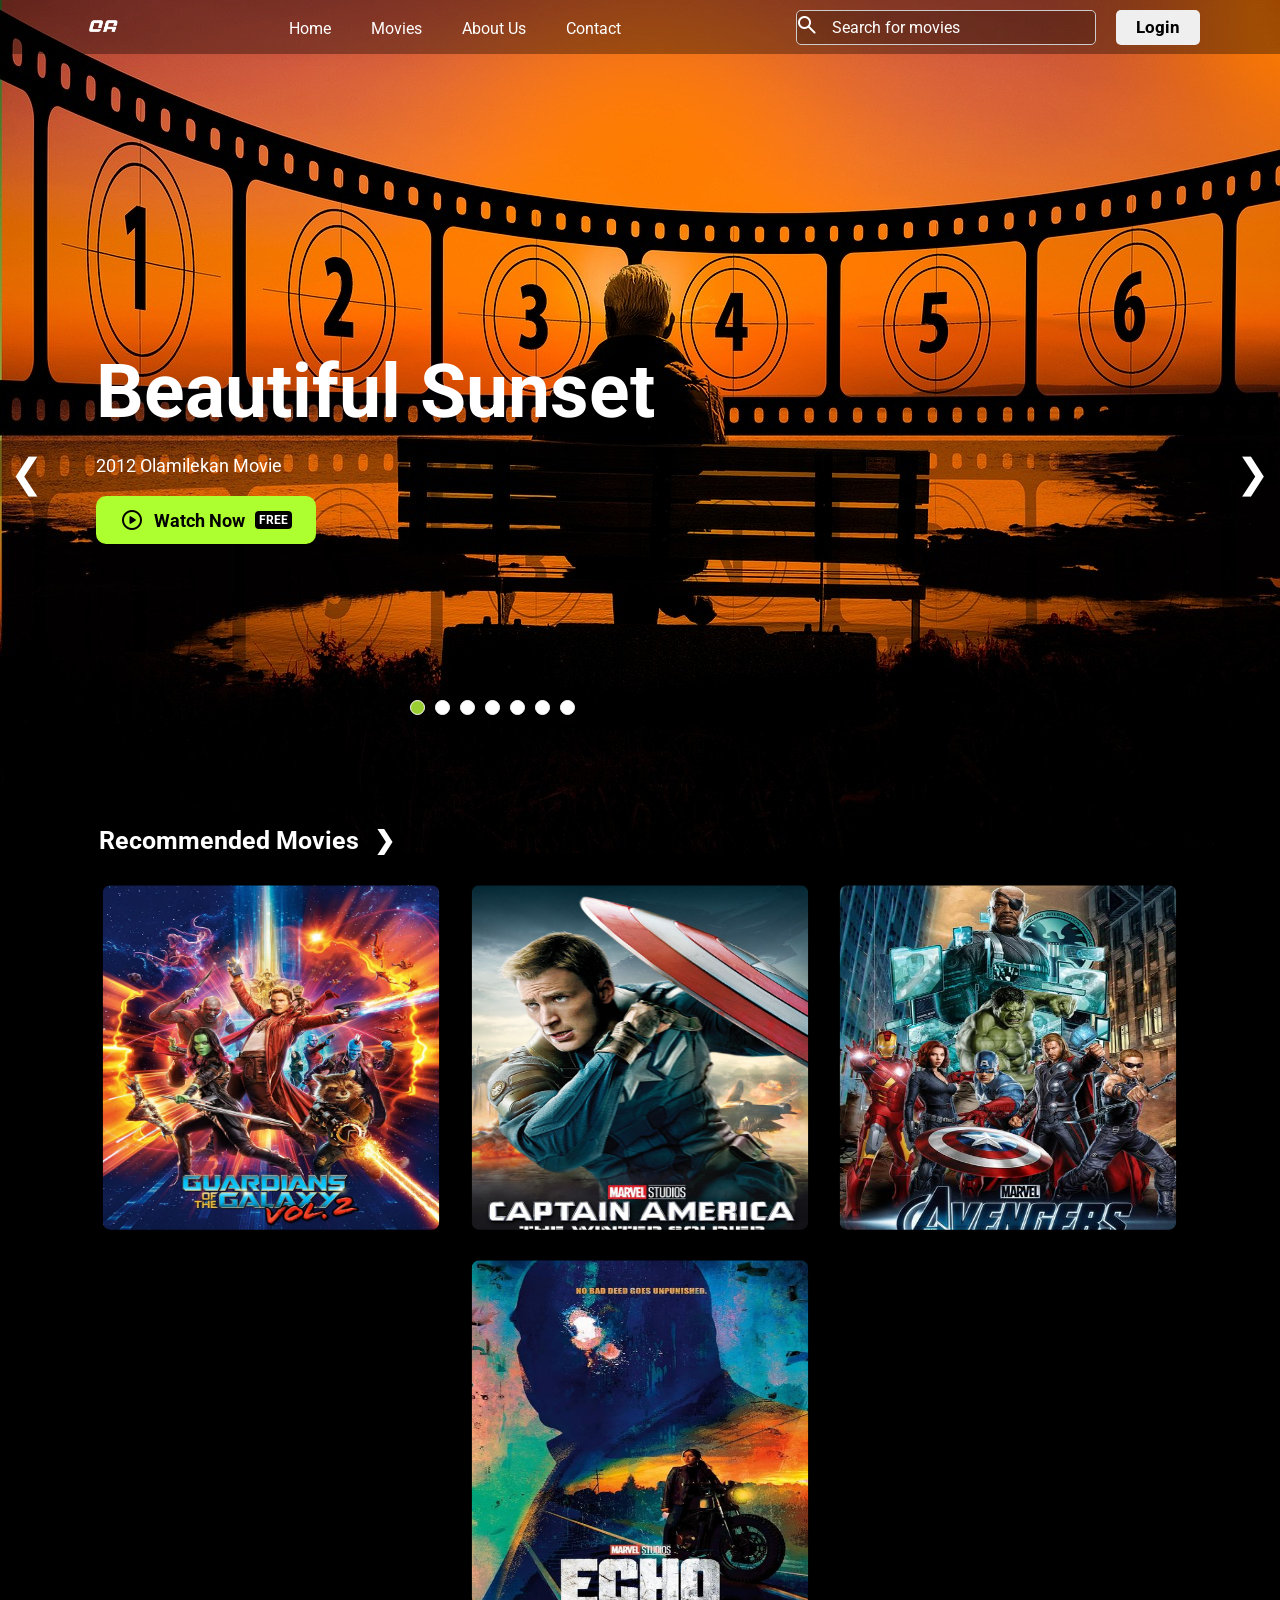
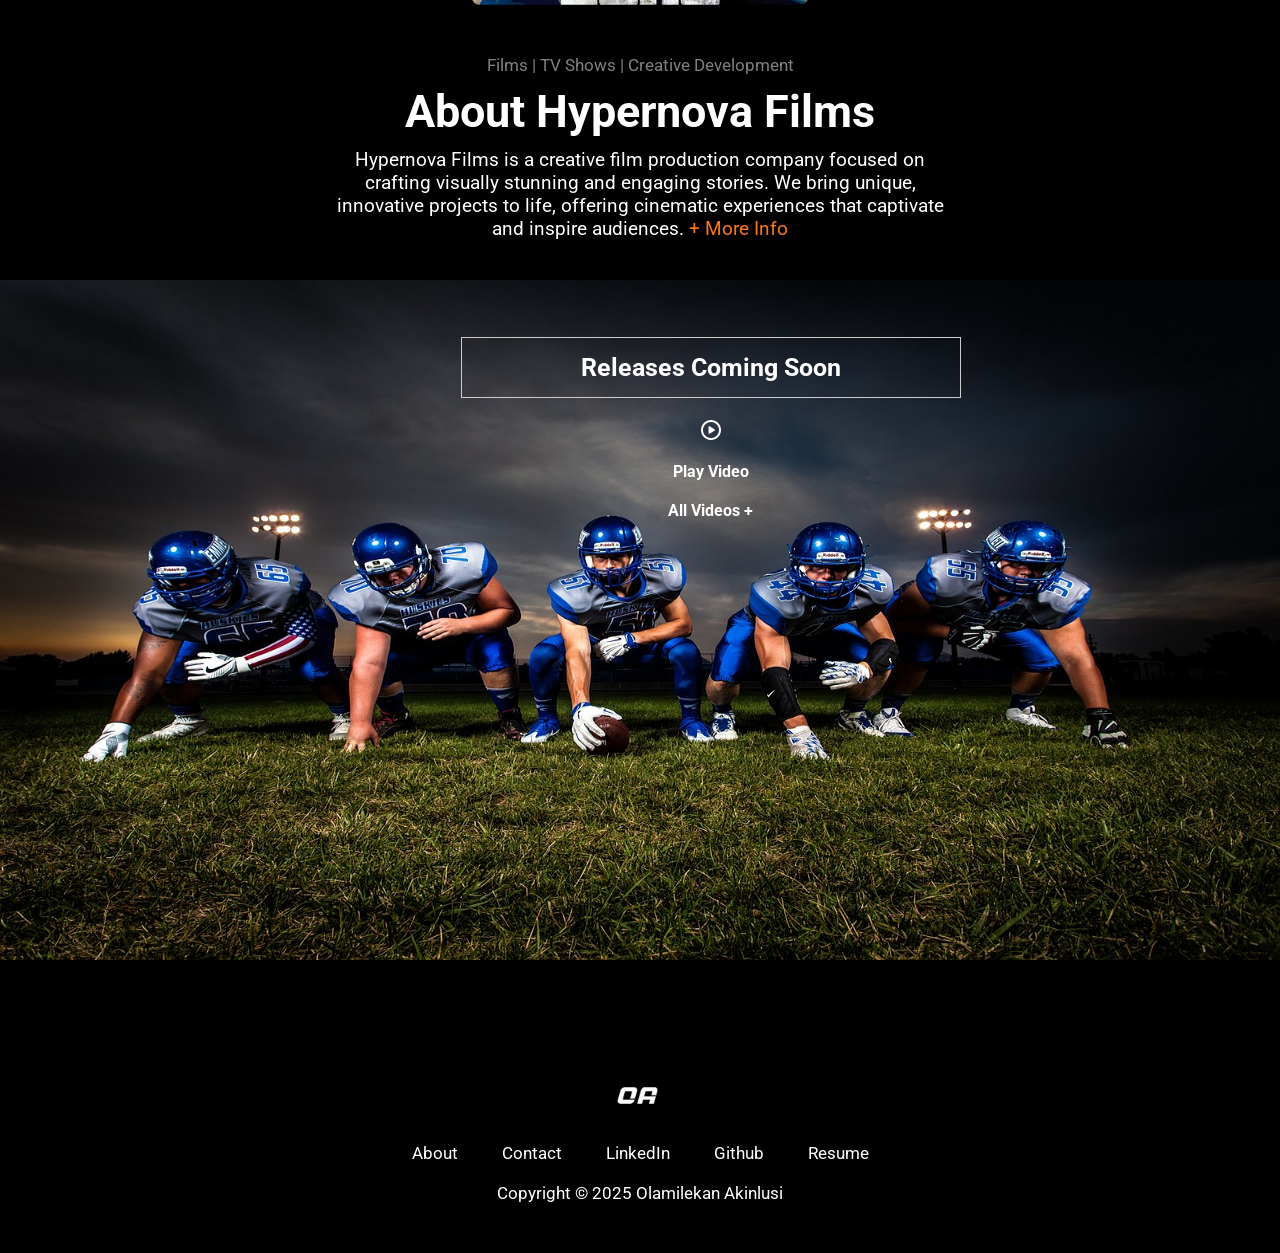
<file: index.html>
<!DOCTYPE html>
<html lang="en">
<head>
    <meta charset="UTF-8">
    <meta name="viewport" content="width=device-width, initial-scale=1.0">
    <link rel="stylesheet" href="./style.css">
    <script src="index.js" defer></script>
    <link
      rel="stylesheet"
      href="https://fonts.googleapis.com/css2?family=Material+Symbols+Rounded:opsz,wght,FILL,GRAD@24,400,0,0"
    />
    <title>Movies</title>
</head>
<body>
    <a href="./recommend.html"></a>
    <section id="landing-page">
        <div class="nav__row">
        <nav>
            <div class="nav__container">

                <div class="overlay__btn">
                    <span class="btn__menu material-symbols-rounded" onclick="openMenu()">menu</span>
                   
                    <div class="menu__backdrop" onclick="closeMenu()"> <span class="material-symbols-rounded menu__close click">close</span>
                        <div class="menu__search">
                            <a href="./recommend.html"><span class="material-symbols-rounded menu__search--btn">Search</span></a>
                    <input type="text" class="search__input" id="searchInput" placeholder="Search for movies">
                </div>
                        <ul class="menu__links">
                            <li class="menu__list"><a href="#" class="menu__link" onclick="closeMenu()">Home</a></li>
                            <li class="menu__list"><a href="#recommended" class="menu__link" onclick="closeMenu()">Movies</a></li>
                            <li class="menu__list"><a href="#about" class="menu__link no-cursor" onclick="closeMenu()">About Us</a></li>
                            <li class="menu__list"><a href="mailto:olamilekan.akinlusi@icloud.com" class="menu__link" onclick="closeMenu()">Contact</a></li>
                            <button class="login__menu--btn click" onclick="toggleContrast()">Login</button> 
                        </ul>
                </div>
                </div>
                
           <div class="logo">
                <img src="./my logo.png" id="personal-logo" alt="">
            </div>
    <div>
            <ul class="nav__link--list">
                <li class="nav__link">
                    <a href="#" class="
                    nav__link--anchor
                    link__hover-effect
                    link__hover-effect--black
                    ">Home</a>
                </li>
                <li class="nav__link" onclick="toggleModal()">
                    <a href="#recommended" class="
                    nav__link--anchor
                    link__hover-effect
                    link__hover-effect--black
                    ">Movies</a>
                </li>
                <li class="nav__link" onclick="toggleModal()">
                    <a href="#about" class="
                    nav__link--anchor
                    link__hover-effect
                    link__hover-effect--black
                    ">About Us</a>
                </li>
                <li class="nav__link" onclick="toggleModal()">
                    <a href="mailto:olamilekan.akinlusi@icloud.com" class="
                    nav__link--anchor
                    link__hover-effect
                    link__hover-effect--black
                    ">Contact</a>
                </li>
            </ul>
        </div>
                
        <div class="search__container">
                    <div class="search__bar">
                            <a href="./recommend.html"><span class="material-symbols-rounded btn__search">Search</span></a>
                    <input type="text" class="movie__bar" id="searchInput" placeholder="Search for movies">
                </div>
                    <button class="login__btn click" onclick="toggleContrast()">Login</button>         
            </div>
            </div>
        </div>
        </nav>

        <header class="header">

    <div class="carousel">
        <div class="carousel__img fade" id="carouselImages">
        <img src="./sunset-3189813_1280.jpg" class="slide active">
        <div class="texts">
            <div class="texts__title">
                <h1 class="texts__description">Beautiful Sunset</h1>
                <p class="texts__para">2012 Olamilekan Movie</p>
                <button class="watch"><span class="material-symbols-rounded font">play_circle</span> Watch Now <span class="free">FREE</span></button>
            </div>
        </div>
    </div>

    <div class="carousel__img fade">
           <img src="./videoframe_13177.png" class="slide">
           <div class="texts">
            <div class="texts__title">
                <h1 class="texts__description">Nice Frame</h1>
                <p class="texts__para">2012 Olamilekan Movie</p>
                <button class="watch"><span class="material-symbols-rounded font">play_circle</span> Watch Now <span class="free">FREE</span></button>
            </div>
        </div>
        </div>

           <div class="carousel__img fade">
         <img src="./ticket.jpg" class="slide">
         <div class="texts">
            <div class="texts__title">
                <h1 class="texts__description">Just a Ticket</h1>
                <p class="texts__para">2012 Olamilekan Movie</p>
                <button class="watch"><span class="material-symbols-rounded font">play_circle</span> Watch Now <span class="free">FREE</span></button>
            </div>
        </div>
        </div>

           <div class="carousel__img fade">
         <img src="./assets/boy.webp" class="slide">
         <div class="texts">
            <div class="texts__title">
                <h1 class="texts__description">Young Boy</h1>
                <p class="texts__para">2012 Olamilekan Movie</p>
                <button class="watch"><span class="material-symbols-rounded font">play_circle</span> Watch Now <span class="free">FREE</span></button>
            </div>
        </div>
        </div>

           <div class="carousel__img fade">
         <img src="./assets/city.jpeg" class="slide">
         <div class="texts">
            <div class="texts__title">
                <h1 class="texts__description">Such a Beautiful City</h1>
                <p class="texts__para">2012 Olamilekan Movie</p>
                <button class="watch"><span class="material-symbols-rounded font">play_circle</span> Watch Now <span class="free">FREE</span></button>
            </div>
        </div>
        </div>

           <div class="carousel__img fade">
         <img src="./assets/family.webp" class="slide">
         <div class="texts">
            <div class="texts__title">
                <h1 class="texts__description">Family</h1>
                <p class="texts__para">2012 Olamilekan Movie</p>
                <button class="watch"><span class="material-symbols-rounded font">play_circle</span> Watch Now <span class="free">FREE</span></button>
            </div>
        </div>
        </div>

           <div class="carousel__img fade">
         <img src="./assets/man.jpeg" class="slide">
         <div class="texts">
            <div class="texts__title">
                <h1 class="texts__description">Gentleman</h1>
                <p class="texts__para">2012 Olamilekan Movie</p>
                <button class="watch"><span class="material-symbols-rounded font">play_circle</span> Watch Now <span class="free">FREE</span></button>
            </div>
        </div>
        </div>

        <div class="dots">
            <span class="dot active" onclick="currentSlide(1)"></span>
            <span class="dot" onclick="currentSlide(2)"></span>
            <span class="dot" onclick="currentSlide(3)"></span>
            <span class="dot" onclick="currentSlide(4)"></span>
            <span class="dot" onclick="currentSlide(5)"></span>
            <span class="dot" onclick="currentSlide(6)"></span>
            <span class="dot" onclick="currentSlide(7)"></span>
        </div>
            <button class="carousel-btn prev click" onClick="moveSlides(-1)">&#10094</button>
            <button class="carousel-btn next click" onClick="moveSlides(1)">&#10095</button>
    </div>

    <a href="./recommend.html" class="recommend">
    <div id="recommended">Recommended Movies <span class="right">&#10095</span>
    </div></a>

    <div class="movie__wrapper">
    <div class="movie">
        <div class="movie__one">
            <img id="moviePoster" src="./g2.jpg" class="movie1" alt="Movie Poster">
            <div class="movie__wrapper--bg">
            <div class="movie__description">
            <h3 id="movieTitle" class="movie__description--title">Guardians of the Galaxy Vol. 2</h3>
            <span class="material-symbols-rounded movie__btn click" onclick="toggleContrast(event)">play_circle</span>
                        <a href="./details.html" class="more">More <span class="orange details">Details...</span></a>
        </div>  
        </div> 
        </div> 
        </div> 
        <div class="movie">
            <div class="movie__one">
                <img src="./q1.jpg" class="movie1" alt="">
                <div class="movie__wrapper--bg">
                    <div class="movie__description">
                    <h3 class="movie__description--title">Captain America The Winter Soldier</h3>
                    <span class="material-symbols-rounded movie__btn click" onclick="toggleContrast(event)">play_circle</span>
                        <a href="./details.html" class="more">More <span class="orange details">Details...</span></a>
                </div>  
                </div> 
            </div>  
            </div> 
            <div class="movie">
                <div class="movie__one">
                    <img src="./g5.jpg" class="movie1" alt="">
                    <div class="movie__wrapper--bg">
                        <div class="movie__description">
                        <h3 class="movie__description--title">Avengers</h3>
                        <span class="material-symbols-rounded movie__btn click" onclick="toggleContrast(event)">play_circle</span>
                        <a href="./details.html" class="more">More <span class="orange details">Details...</span></a>
                    </div>  
                    </div> 
                </div>  
                </div> 
                        <div class="movie">
                            <div class="movie__one">
                                <img src="./g6.jpg" class="movie1" alt="">
                                <div class="movie__wrapper--bg">
                                    <div class="movie__description">
                                    <h3 class="movie__description--title">Echo</h3>
                                    <span class="material-symbols-rounded movie__btn click" onclick="toggleContrast(event)">play_circle</span>
                                    <a href="./details.html" class="more">More <span class="orange details">Details...</span></a>
                                </div>  
                                </div> 
                            </div>  
                            </div> 
                        </div>
    </div>
</header>
</section>
<section id="about">
    <div class="about__row">
    <div class="about__container">
<div class="about__description">Films | TV Shows | Creative Development</div>
<h2 class="about__decription--title">About Hypernova Films</h2>
<p class="about__para">Hypernova Films is a creative film production company focused on crafting visually stunning and engaging stories. We bring unique, innovative projects to life, offering cinematic experiences that captivate and inspire audiences. <span class="orange">+ More Info</span></p>
<div class="about__box">
    <img src="./9.jpg" class="about__img" alt="">
    <div class="about__text">
        <h2 class="about__h2">Releases Coming Soon</h2>
       <a href=""><span class="material-symbols-rounded about__play">play_circle</span></a>
            <h4 class="about__h4">Play Video</h4>
        <h4 class="video__text">All Videos +</h4>
    </div>
</div>
</div>
</div>
</section>

<footer id="footer">
    <div class="footer__row">
   <div class="footer__logo">
    <img src="./my logo.png" class="footer__personal-logo" alt="">
   </div>
    <div class="footer__links">
        <a href="#about" class=" footer__link 
        nav__link--anchor
        link__hover-effect
        link__hover-effect--black
        ">About</a>
        <a href="mailto:olamilekan.akinlusi@icloud.com" class="footer__link 
        nav__link--anchor
        link__hover-effect
        link__hover-effect--black
        ">Contact</a>
        <a href="https://www.linkedin.com/in/olamilekan-akinlusi-26084a290/" class="footer__link 
        nav__link--anchor
        link__hover-effect
        link__hover-effect--black
        ">LinkedIn</a>
        <a href="https://github.com/Olamilekan-creator" target="_blank" class="footer__link 
        nav__link--anchor
        link__hover-effect
        link__hover-effect--black
        ">Github</a>
        <a href="#" target="_blank" class="footer__link 
        nav__link--anchor
        link__hover-effect
        link__hover-effect--black
        ">Resume</a>
       </div>
       <div class="footer__copyright">Copyright &copy; 2025 Olamilekan Akinlusi</div>
    </div>
</footer>
</body>
</html>
</file>
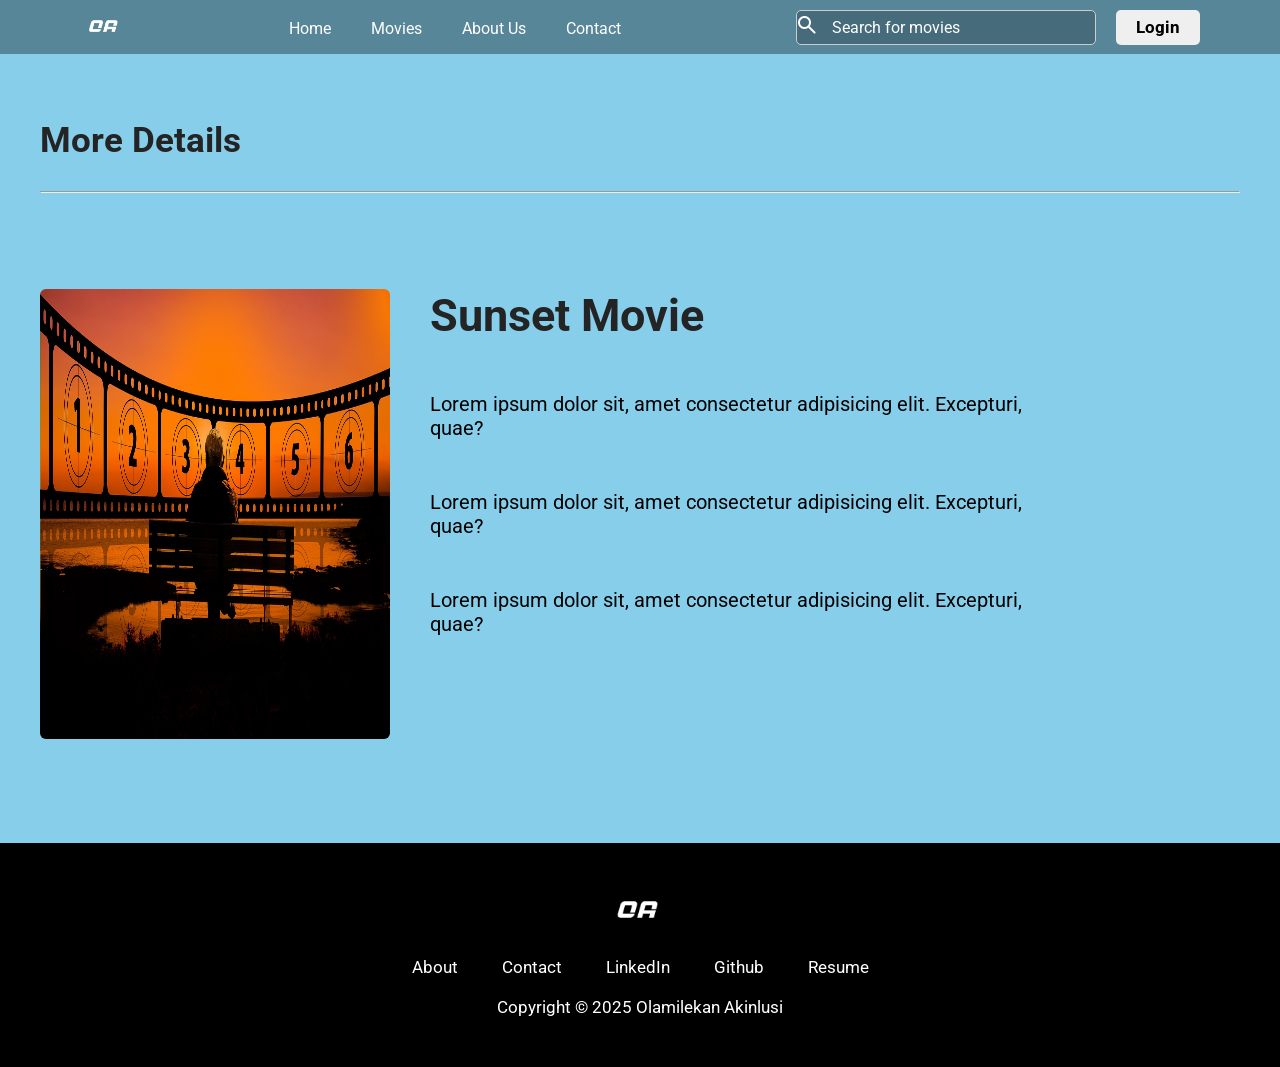
<file: details.html>
<!DOCTYPE html>
<html lang="en">
<head>
    <meta charset="UTF-8">
    <meta name="viewport" content="width=device-width, initial-scale=1.0">
    <link rel="stylesheet" href="./style.css">
    <script src="./index.js" defer></script>
    <link
      rel="stylesheet"
      href="https://fonts.googleapis.com/css2?family=Material+Symbols+Rounded:opsz,wght,FILL,GRAD@24,400,0,0"
    />
    <title>More Details</title>
</head>
<body>
    <section id="landing-page">
        <div class="nav__row">
        <nav>
            <div class="nav__container">

                <div class="overlay__btn">
                    <span class="btn__menu material-symbols-rounded" onclick="openMenu()">menu</span>
                   
                    <div class="menu__backdrop" onclick="closeMenu()"> <span class="material-symbols-rounded menu__close click">close</span>
                        <div class="menu__search">
                            <a href="./recommend.html"><span class="material-symbols-rounded menu__search--btn">Search</span></a>
                    <input type="text" class="search__input" id="searchInput" placeholder="Search for movies">
                </div>
                        <ul class="menu__links">
                            <li class="menu__list"><a href="./index.html" class="menu__link" onclick="closeMenu()">Home</a></li>
                            <li class="menu__list"><a href="#recommended" class="menu__link" onclick="closeMenu()">Movies</a></li>
                            <li class="menu__list"><a href="#about" class="menu__link no-cursor" onclick="closeMenu()">About Us</a></li>
                            <li class="menu__list"><a href="mailto:olamilekan.akinlusi@icloud.com" class="menu__link" onclick="closeMenu()">Contact</a></li>
                            <button class="login__menu--btn click" onclick="toggleContrast()">Login</button> 
                        </ul>
                </div>
                </div>

           <div class="logo">
                <img src="./my logo.png" id="personal-logo" alt="">
            </div>
    <div>
            <ul class="nav__link--list">
                <li class="nav__link">
                    <a href="./index.html" class="
                    nav__link--anchor
                    link__hover-effect
                    link__hover-effect--black
                    ">Home</a>
                </li>
                <li class="nav__link" onclick="toggleModal()">
                    <a href="#recommended" class="
                    nav__link--anchor
                    link__hover-effect
                    link__hover-effect--black
                    ">Movies</a>
                </li>
                <li class="nav__link" onclick="toggleModal()">
                    <a href="./index.html" class="
                    nav__link--anchor
                    link__hover-effect
                    link__hover-effect--black
                    ">About Us</a>
                </li>
                <li class="nav__link" onclick="toggleModal()">
                    <a href="mailto:olamilekan.akinlusi@icloud.com" class="
                    nav__link--anchor
                    link__hover-effect
                    link__hover-effect--black
                    ">Contact</a>
                </li>
            </ul>
        </div>

        <div class="search__container">
            <div class="search__bar">
                    <a href="./recommend.html"><span class="material-symbols-rounded btn__search">Search</span></a>
            <input type="text" class="movie__bar" id="searchInput" placeholder="Search for movies">
        </div>
            <button class="login__btn click" onclick="toggleContrast()">Login</button>         
    </div>
            </div>
        </div>
        </nav>
        <header class="header">

    <section id="more__details">
    
        <div class="more__details--row">
          <h2 class="more__details--text">More Details</h2>
          <hr class="hr__line">
          <div class="more__details--container">
          <figure>
            <img src="./sunset-3189813_1280.jpg" class="more__details--img">
          </figure>
          <div class="more__details--decsription">
              <h3 class="more__text">Sunset Movie</h3>
              <p class="more__details--para">Lorem ipsum dolor sit, amet consectetur adipisicing elit. Excepturi, quae?</p>
              <p class="more__details--para">Lorem ipsum dolor sit, amet consectetur adipisicing elit. Excepturi, quae?</p>
              <p class="more__details--para">Lorem ipsum dolor sit, amet consectetur adipisicing elit. Excepturi, quae?</p>
            </div>
        </div>
      </div>
    </section>

    <footer id="footer">
        <div class="footer__logo">
         <img src="./my logo.png" class="footer__personal-logo" alt="">
        </div>
         <div class="footer__links">
             <a href="#about" class=" footer__link 
             nav__link--anchor
             link__hover-effect
             link__hover-effect--black
             ">About</a>
             <a href="mailto:olamilekan.akinlusi@icloud.com" class="footer__link 
             nav__link--anchor
             link__hover-effect
             link__hover-effect--black
             ">Contact</a>
             <a href="https://www.linkedin.com/in/olamilekan-akinlusi-26084a290/" class="footer__link 
             nav__link--anchor
             link__hover-effect
             link__hover-effect--black
             ">LinkedIn</a>
             <a href="https://github.com/Olamilekan-creator" target="_blank" class="footer__link 
             nav__link--anchor
             link__hover-effect
             link__hover-effect--black
             ">Github</a>
             <a href="#" target="_blank" class="footer__link 
             nav__link--anchor
             link__hover-effect
             link__hover-effect--black
             ">Resume</a>
            </div>
            <div class="footer__copyright">Copyright &copy; 2025 Olamilekan Akinlusi</div>
     </footer>
</body>
</html>
</file>
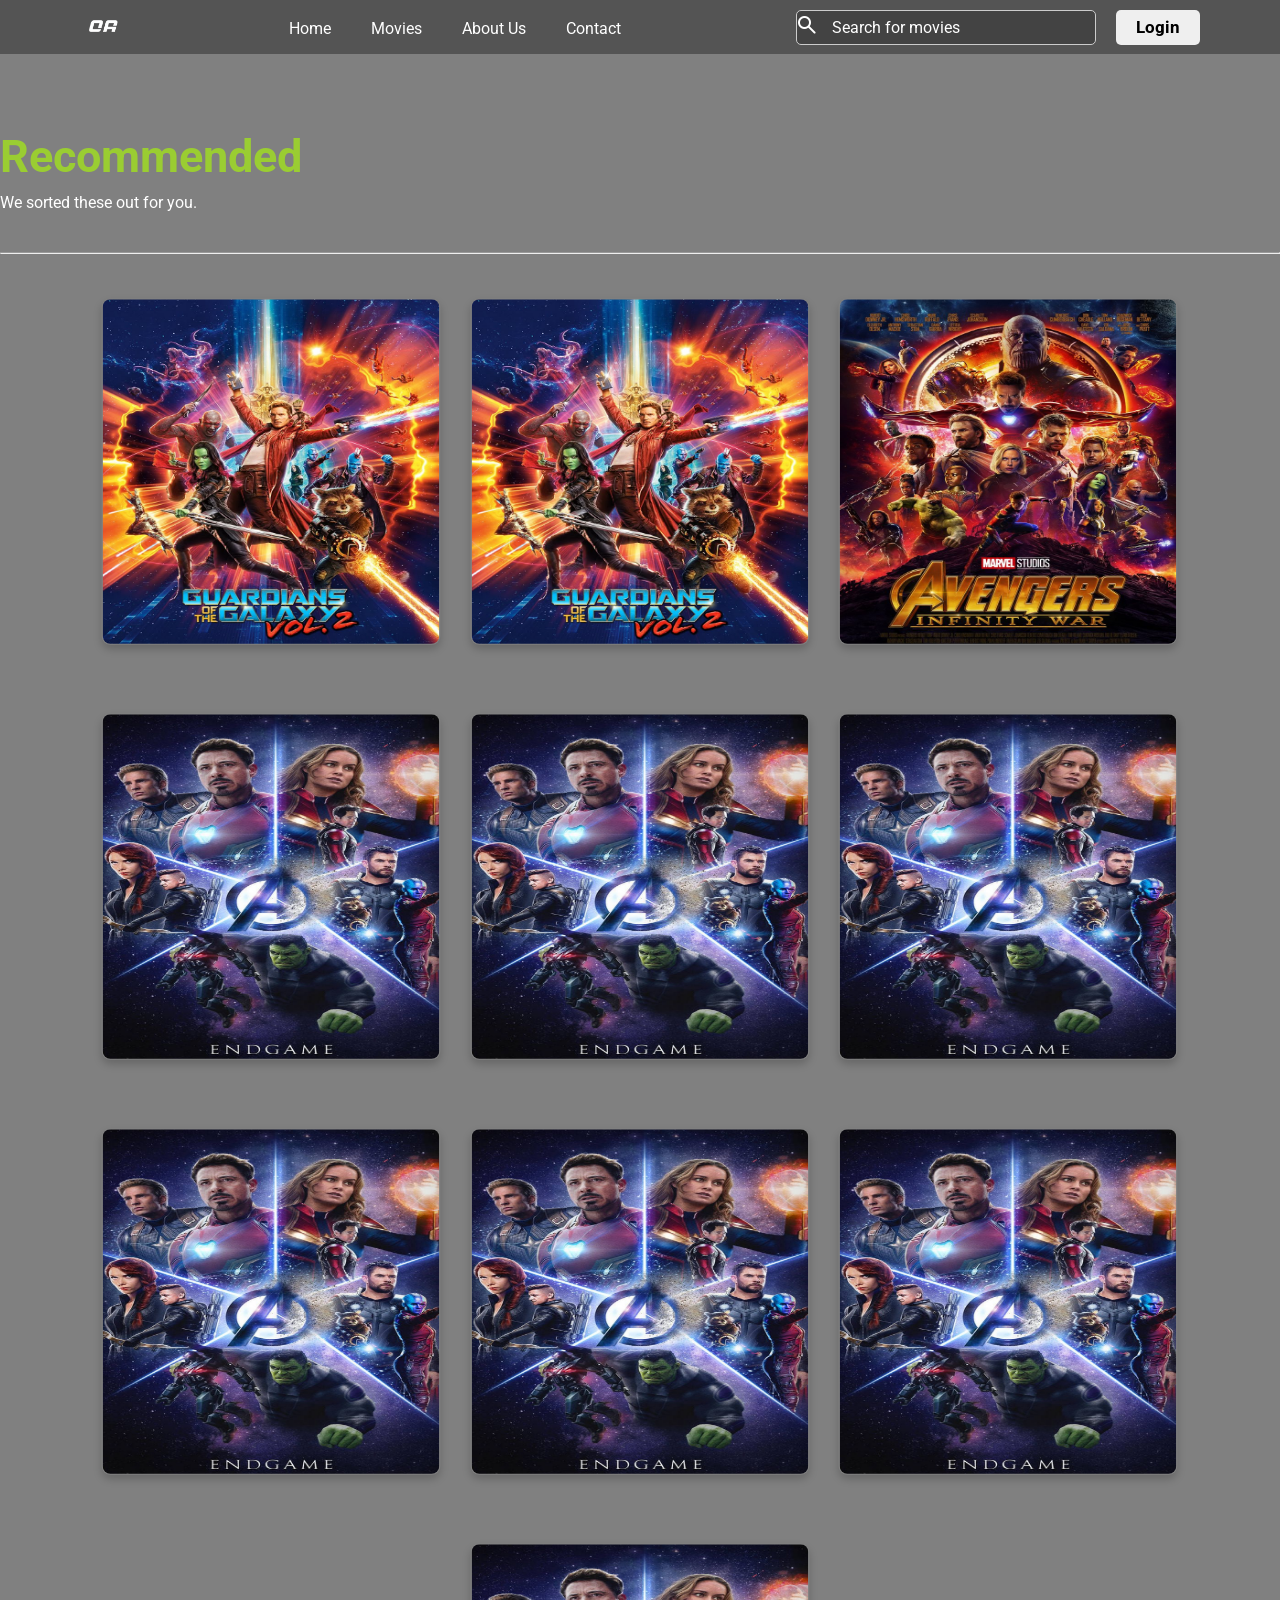
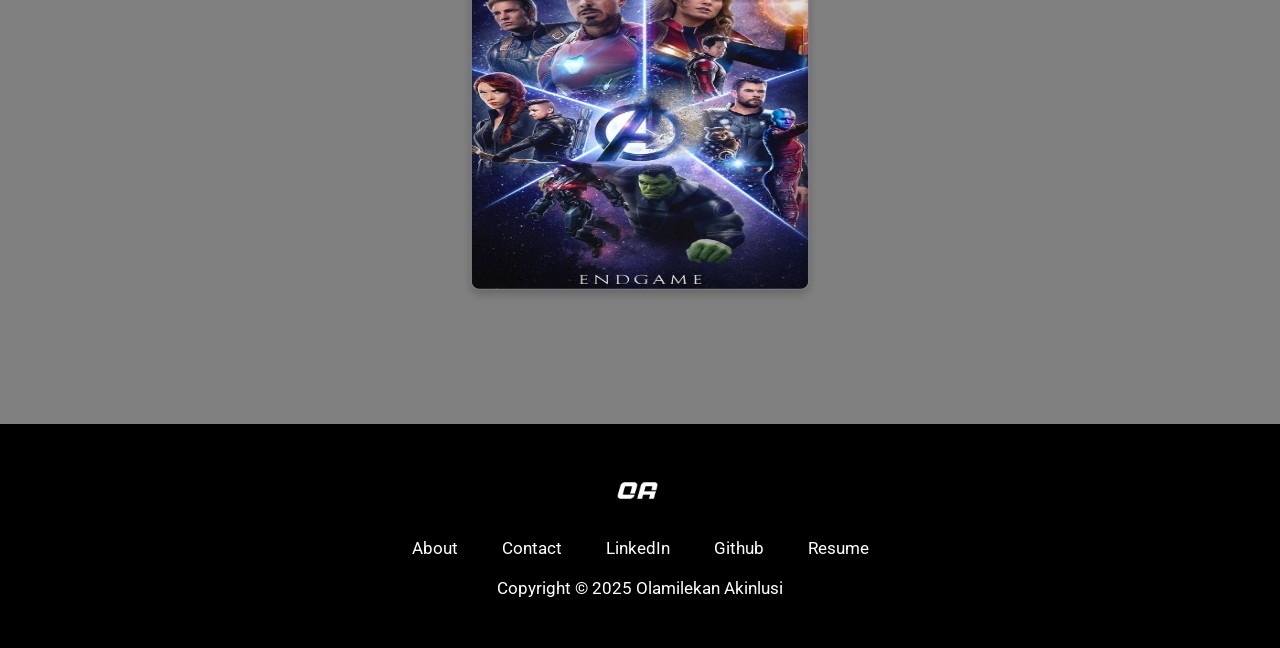
<file: recommend.html>
<!DOCTYPE html>
<html lang="en">
<head>
    <meta charset="UTF-8">
    <meta name="viewport" content="width=device-width, initial-scale=1.0">
    <link rel="stylesheet" href="./style.css">
    <script src="./index.js" defer></script>
    <link
      rel="stylesheet"
      href="https://fonts.googleapis.com/css2?family=Material+Symbols+Rounded:opsz,wght,FILL,GRAD@24,400,0,0"
    />
    <title>Recommend</title>
</head>
<body>
    <section id="landing-page">
        <div class="nav__row">
        <nav>
            <div class="nav__container">

                <div class="overlay__btn">
                    <span class="btn__menu material-symbols-rounded" onclick="openMenu()">menu</span>
                   
                    <div class="menu__backdrop" onclick="closeMenu()"> <span class="material-symbols-rounded menu__close click">close</span>
                        <div class="menu__search">
                            <a href="./recommend.html"><span class="material-symbols-rounded menu__search--btn">Search</span></a>
                    <input type="text" class="search__input" id="searchInput" placeholder="Search for movies">
                </div>
                        <ul class="menu__links">
                            <li class="menu__list"><a href="./index.html" class="menu__link" onclick="closeMenu()">Home</a></li>
                            <li class="menu__list"><a href="#recommended" class="menu__link" onclick="closeMenu()">Movies</a></li>
                            <li class="menu__list"><a href="#about" class="menu__link no-cursor" onclick="closeMenu()">About Us</a></li>
                            <li class="menu__list"><a href="mailto:olamilekan.akinlusi@icloud.com" class="menu__link" onclick="closeMenu()">Contact</a></li>
                            <button class="login__menu--btn click" onclick="toggleContrast()">Login</button> 
                        </ul>
                </div>
                </div>

           <div class="logo">
                <img src="./my logo.png" id="personal-logo" alt="">
            </div>
    <div>
            <ul class="nav__link--list">
                <li class="nav__link">
                    <a href="./index.html" class="
                    nav__link--anchor
                    link__hover-effect
                    link__hover-effect--black
                    ">Home</a>
                </li>
                <li class="nav__link" onclick="toggleModal()">
                    <a href="#recommended" class="
                    nav__link--anchor
                    link__hover-effect
                    link__hover-effect--black
                    ">Movies</a>
                </li>
                <li class="nav__link" onclick="toggleModal()">
                    <a href="./index.html" class="
                    nav__link--anchor
                    link__hover-effect
                    link__hover-effect--black
                    ">About Us</a>
                </li>
                <li class="nav__link" onclick="toggleModal()">
                    <a href="mailto:olamilekan.akinlusi@icloud.com" class="
                    nav__link--anchor
                    link__hover-effect
                    link__hover-effect--black
                    ">Contact</a>
                </li>
            </ul>
        </div>

        <div class="search__container">
            <div class="search__bar">
                    <a href="./recommend.html"><span class="material-symbols-rounded btn__search">Search</span></a>
            <input type="text" class="movie__bar" id="searchInput" placeholder="Search for movies">
        </div>
            <button class="login__btn click" onclick="toggleContrast()">Login</button>         
    </div>
            </div>
        </div>
        </nav>
        <header class="header">

    <section id="new__page">
        <div class="dot hide">

        </div>
        <div class="new__page--container">
            <div class="new__row">
        <div class="new__page--description">
            Recommended
        </div>
        <p class="new__para">We sorted these out for you.</p>
        <hr class="new__line">
    
        <div class="new__wrapper">
            <div class="new__movie">
                <div class="new__movie--one">
                    <img id="moviePoster" src="./g2.jpg" class="new__movie1" alt="Movie Poster">
                    <div class="new__movie__wrapper-bg">
                    <div class="new__movie--description">
                    <h3 id="movieTitle" class="new__description--title">Guardians of the Galaxy Vol. 2</h3>
                        <span class="material-symbols-rounded new__btn click" onclick="toggleContrast(event)">play_circle</span>
                        <a href="./details.html" class="more">More <span class="orange details">Details...</span></a>
                </div>  
                </div> 
                </div> 
                </div> 
                </div>
    
        </div> 
        </div>
    </section>

    <footer id="footer">
        <div class="footer__logo">
         <img src="./my logo.png" class="footer__personal-logo" alt="">
        </div>
         <div class="footer__links">
             <a href="#about" class=" footer__link 
             nav__link--anchor
             link__hover-effect
             link__hover-effect--black
             ">About</a>
             <a href="mailto:olamilekan.akinlusi@icloud.com" class="footer__link 
             nav__link--anchor
             link__hover-effect
             link__hover-effect--black
             ">Contact</a>
             <a href="https://www.linkedin.com/in/olamilekan-akinlusi-26084a290/" class="footer__link 
             nav__link--anchor
             link__hover-effect
             link__hover-effect--black
             ">LinkedIn</a>
             <a href="https://github.com/Olamilekan-creator" target="_blank" class="footer__link 
             nav__link--anchor
             link__hover-effect
             link__hover-effect--black
             ">Github</a>
             <a href="#" target="_blank" class="footer__link 
             nav__link--anchor
             link__hover-effect
             link__hover-effect--black
             ">Resume</a>
            </div>
            <div class="footer__copyright">Copyright &copy; 2025 Olamilekan Akinlusi</div>
     </footer>
</body>
</html>
</file>
<file: style.css>
@import url("https://fonts.googleapis.com/css2?family=Lato:ital,wght@0,100;0,300;0,400;0,700;0,900;1,100;1,300;1,400;1,700;1,900&family=Poppins:ital,wght@0,100;0,200;0,300;0,400;0,500;0,600;0,700;0,800;0,900;1,100;1,200;1,300;1,400;1,500;1,600;1,700;1,800;1,900&family=Roboto+Flex:opsz,wght@8..144,100..1000&family=Roboto:ital,wght@0,100..900;1,100..900&display=swap");
* {
  margin: 0;
  padding: 0;
  box-sizing: border-box;
  font-family: "Roboto", serif;
}

body,
html {

  background-color: black;
  margin: 0;
}

body.high-contrast {
    background-color: #000;
}

#landing-page {
    width: 100%;
}

.landing__img {
  max-width: 1400px;
}

#personal-logo {
  width: 50px;
  height: 50px;
  line-height: 0.5;
}

.orange {
    color: #ff7518;
}

/* menu open and close */

.overlay__btn {
  display: none;
}

.btn__menu {
  background-color: transparent;
  top: 15px;
  left: 1.6%;
font-size: 20px;
  color: white;
  z-index: 100;
  position: absolute;
}

.menu__close {
right: 20%;
  color: white;
}

.menu__backdrop {
  position: fixed;
  background-color: #242424;
  width: 100%;
  margin: 0 auto;
  height: 60vh;
  z-index: 105;
  transition: all 300ms ease;
  visibility: hidden;
  opacity: 0;
  top: 0;
  left: 0;
}

.menu--open {
 overflow-y: hidden;
}

.menu--open .menu__backdrop {
  visibility: visible;
  opacity: 1;
}

.menu__links {
  display: flex;
  flex-direction: column;
  align-items: center;
  justify-content: center;
  width: 100%;
}

.menu__list {
  padding: 20px 0;
  margin-top: 25px;
}

.menu__link {
  font-size: 20px;
  color: white;
}

.login__menu--btn {
  height: 35px;
padding: 0 20px;
margin-top: 30px;
 font-size: 17px;
 font-weight: bold;
 transition: 0.3s ease;
 border-radius: 5px;
 border: none;
}

/* Menu search bar */

.menu__search {
  display: flex;
  align-items: center;
  justify-content: center;
  margin: 30px 0px;
  width: 100%;
background-color: transparent;
border-radius: 4px;


}

.menu__search--btn {
padding: 2.4px 4px;
background-color: rgba(0, 0, 0, 0.2);
border: 0.2px solid white;
}

.search__input {
  padding: 6.8px 40.5px;
background-color: transparent;
border: 0.2px solid white;
}

/* Page 2 */

.new__page--container {
  width: 100%;
  background-color: grey;
 padding: 130px 0;
}

.new__row {
  max-width: 1500px;
  margin: 0 auto;
}

.new__page--description {
  font-size: 45px;
  color: yellowgreen;
  font-weight: bold;
}

.new__para {
  font-size: 16px;
  color: white;
  margin: 10px 0;
}

.new__line {
 margin: 40px 0;
}
/* New Page Movie */

.new__wrapper {
  display: flex;
  flex-wrap: wrap;
  justify-content: center;
  gap: 60px;
  align-items: center;
}

.new__movie {
  padding: 20px 0;
}

.new__movie--one {
  width: 100%;
  height: 35vh;
  border: 1px solid transparent;
  overflow: hidden;
  border-radius: 8px;
  box-shadow: 0 4px 8px rgba(0, 0, 0, 0.2);
}

.new__movie--description {
  position: absolute;
  top: 50%;
   transform: translateY(100%);
   width: 100%;
   background-color: rgba(0, 0, 0, 0.8);
   color: #fff;
   text-align: center;
height: 36vh;
gap: 50px;
   transition: transform 0.5s ease;
   display: flex;
   flex-direction: column;
   align-items: center;
}

.new__movie--one:hover .new__movie--description {
   transform: translateY(-50%);
}

.new__movie--one {
    transform: scale(1.1);
}

.new__movie1 {
  width: 306.4px;
  height: 343.34px;
  transition: transform 0.3s ease;
}

.new__description--title {
  margin: 30px 0;
font-size: 17px;
font-weight: bold;
}

.new__btn {
    color: yellowgreen;
   height: calc(36vh / 2);
   margin-top: 20px;
}

.more {
  font-size: 17px;
  margin-bottom: 10%;
}

.more:hover,
.details:hover {
  color: yellowgreen;
  transition: 0.3s ease;
}

/* More details page 3 */

#more__details {
  max-width: 100%;
  width: 100%;
  margin: 0 auto;
  background-color: skyblue;
}

.more__details--row {
max-width: 1200px;
margin: 0 auto;
width: 100%;
}

.more__details--container {
display: flex;
gap: 40px;
padding-bottom: 100px;
margin-top: 8%;
}

.more__details--text {
  padding-top: 120px;
  font-size: 35px;
  color: #242424;
}

.hr__line {
  margin: 30px 0;
}

.more__details--img {
  width: 350px;
  height: 450px;
  border-radius: 6px;
}

.more__text {
  font-size: 45px;
  color: #242424;
}

.more__details--para {
font-size: 20px;
margin: 50px 0;
}

.more__details--decsription {
  width: 100%;
  max-width: 600px;
}

/*

NAV

*/

.nav__row {
  margin: 0 auto;
  max-width: 100%;
}

.nav__container {
  margin: 0 auto;
  width: 100%;
  background-color: rgba(0, 0, 0, 0.35);
  display: flex;
  align-items: center;
justify-content: space-around;
  position: absolute;
  z-index: 100;
}

.nav__link--anchor {
  font-size: 16px;
  color: #fff;
}

.link__hover-effect {
  position: relative;
}

.link__hover-effect:after {
  content: "";
  position: absolute;
  bottom: -3px;
  height: 3px;
  width: 0;
  right: 0;
  transition: all 300ms ease;
}

.link__hover-effect--black:after {
  background-color: white;
}

.link__hover-effect:hover:after {
  left: 0;
  width: 100%;
}

.nav__link--list {
  display: flex;
  align-items: center;
  justify-content: flex-start;
width: 100%;
  gap: 40px;
  line-height: 2.5;
  font-size: 18px;
  max-width: 1200px;
}

a {
  text-decoration: none;
  color: #fff;
}

li {
  list-style-type: none;
}

h1{
  margin: 0;
}

button {
  cursor: pointer;
}

.click {
  cursor: pointer;
  transition: all 300ms ease;
}

.click:hover {
  transform: scale(1.1);
}

.click:active {
  transform: scale(0.95);
}


/* Nav search and login */

.search__container {
  display: flex;
  gap: 20px;
}

.login__btn {
  height: 35px;
padding: 0 20px;
 font-size: 17px;
 font-weight: bold;
 transition: 0.3s ease;
 border-radius: 5px;
 border: none;
}

.btn__search {
  color: white;
  position: absolute;
  z-index: 2;
  cursor: default;
top: 10%;
right: 88%;
}

.search {
  color: white;
  position: absolute;
  z-index: 2;
  cursor: default;
  right: 92%;
}

.search__bar {
  gap: 15px;
position: relative;
  display: flex;
  align-items: center;
}

.movie__bar {
  width: 300px;
  height: 35px;
  border-radius: 5px;
  border: 0.5px solid #ccc;
  padding: 10px 0 10px 35px;
  color: #fff;
  font-size: 16px;
  z-index: 1;
  transition: border-color 300ms ease;
  background-color: rgba(0, 0, 0, 0.2);
}

.movie__bar::placeholder {
  color: white;
}

.movie__bar:hover {
  border-color: #242424;
}

.movie__bar:focus,
.movie__bar:active {
    outline: transparent solid 2px;
    outline-offset: 0.5px;
}

/* CAROUSEL */

.carousel {
  position: relative;
  width: 100%;
  height: 100vh;
  margin: auto;
  overflow: hidden;
}

.texts {
  position: absolute;
  top: 35%;
  left: 7.5%;
  color: white;
  font-size: 50px;
 margin: 12px 0;
  border: none;
  
}

.texts__description {
  margin: 20px 0;
}

.texts__para {
  margin-top: 12px;
  font-size: 18px;
}

.watch {
  font-size: 18px;
  padding: 12px 12px;
  border-radius: 10px;
  background-color: greenyellow;
  margin-top: 20px;
 max-width: 220px;
 width: 100%;
 font-weight: bold;
 display: flex;
 justify-content: center;
 gap: 10px;
 align-items: center;
 border: none;
}

.font {
  font-size: 20px;
}

.watch:hover {
  background-color: #ccc;
  transition: 0.3s ease;
}

.free {
  padding: 2px 4px;
 font-size: 12px;
 background-color: black;
 border-radius: 4px;
 color: white;
}

.carousel-img {
  display: none;
  /* transition: 0.3s ease;
  height: 100%; */
}

.slide {
  width: 100%;
    flex-shrink: 0;
}

.carousel-btn {
  position: absolute;
  top: 50%;
  background-color: gba(255, 255, 255, 0.8);
  border: none;
  cursor: pointer;
  font-size: 40px;
  user-select: none;
}

.carousel-btn:hover {
  color: yellowgreen;
}

.prev {
  left: 10px;
  color: white;
  background-color: transparent;
}

.next {
  right: 10px;
  color: white;
  background-color: transparent;
}

#recommended {
  position: absolute;
  left: 7.7%;
  bottom: 5%;
  color: white;
  font-weight: bold;
  font-size: 25px;
  display: flex;
  align-items: center;
  gap: 15px;
}


#recommended:hover,
.right:hover {
color: yellowgreen;
transition: 0.3s ease;
}

/* Carousel dots */

.dots {
  max-width: 1200px;
  position: absolute;
  display: flex;
  justify-content: center;
  right: 700px;
  bottom: 20%;
}

.dot {
  height: 12px;
  width: 10px;
  margin: 5px;
  border-radius: 50%;
  display: inline-block;
  cursor: pointer;
  border: 1px solid white;
  width: 15px;
  height: 15px;
  background-color: white;
  cursor: default;
  display: inline-block;
  transition: background-color 0.6s ease;
}


.active,
.dot:hover {
  background-color: yellowgreen;
}

.hide {
  display: none;
}

.fade {
animation-name: fade;
animation-duration: 1.5s;
}

/* fade animation */

@keyframes fade {
  from {
    opacity: 0.4;
  }

  to {
    opacity: 1;
  }
}

/* MOVIE */

.movie__wrapper {
  display: flex;
  flex-wrap: wrap;
  gap: 60px;
  align-items: center;
  justify-content: center;
  position: relative;
}

 .header__description--title {
  display: none;
 }


.movie__one {
    position: relative;
  width: 100%;
  height: 35vh;
  border: 1px solid transparent;
  overflow: hidden;
  border-radius: 8px;
  box-shadow: 0 4px 8px rgba(0, 0, 0, 0.2);
}

.movie__description {
  position: absolute;
  top: 50%;
   transform: translateY(100%);
   width: 100%;
   background-color: rgba(0, 0, 0, 0.8);
   color: #fff;
   text-align: center;
height: 36vh;
gap: 50px;
   transition: transform 0.5s ease;
   display: flex;
   flex-direction: column;
   align-items: center;
}

.movie__one:hover .movie__description {
   transform: translateY(-50%);
}

.movie__one {
    transform: scale(1.1);
}

.movie1 {
  width: 306.4px;
  height: 343.34px;
  transition: transform 0.3s ease;
}

.movie__description--title {
  margin: 30px 0;
  font-size: 17px;
  font-weight: bold;
}

.movie__btn {
  color: yellowgreen;
  height: calc(36vh / 2);
  margin-top: 20px;
}

/* ABOUT */

.about__row {
  max-width: 100%;
  width: 100%;
  margin: 0 auto;
}

.about__container {
    background-color: black;
    text-align: center;
    padding: 65px 0;
}

.about__description {
    font-size: 17px;
    color: grey;
}

.about__decription--title {
    font-size: 45px;
    margin: 10px 0;
    color: white;
}

.about__para {
    font-size: 19px;
    align-items: center;
    width: calc(100% / 2);
    margin: 0 auto;
    color: white;
}

.about__box {
  position: relative;
}

.about__img {
  max-width: 1539px;
  width: 100%;
  height: 80vh;
  padding-top: 40px;
}

.about__text {
  position: absolute;
  color: white;
  display: flex;
  flex-direction: column;
  justify-content: center;
max-width: 500px;
top: 12%;
left: 36%;
width: 100%;
margin: 0 auto;
}

.about__h4, .about__h2, .video__text, .about__play {
 margin: 10px 0;
}

.about__h2 {
border: 1px solid #ccc;
padding: 15px;
font-size: 25px;
}

/* FOOTER */

#footer {
   background-color: black;
   color:white;
   text-align: center;
  margin-top: 12px;
  max-width: 1200px;
  margin: 0 auto;
padding: 30px 0;
}

.footer__personal-logo {
    width: 70px;
    height: 70px;
    margin-bottom: 10px;
}

.footer__link {
    font-size: 17px;
  margin: 0 20px;
}

.footer__copyright {
    font-size: 17px;
    margin: 20px 0;
}

/* Small Phones, Tablets, Large Smartphones */

@media (max-width:1024px) {
  #personal-logo {

  }

.nav__link--list, .search__bar {
  display: none;
}

.carousel {
  height: 60vh;
}

.slide {
height: 60vh;
}

.texts {
  top: 35%;
}

.carousel-btn {
  top: 50%;
}

.dots {
  bottom: 20%;
  right: 40%;
}

#recommended {
top: 15%;
}

.about__container {
  padding: 0;
  height: 90vh;
}

.movie__one, .new__movie--one {
 gap: 20px;
 margin: 20px 0;
}

.movie1, .new__movie1 {
  height: 500px;
}

.nav__container {
 margin: 0 auto;
 width: 100%;
}

.overlay__btn {
  display: block;
}

.about__row {
max-width: 1024px;
width: 100%;
margin: 0 auto;
}

.about__container {
  padding: 80px 0;
}

.about__img {
height: 70vh;
}

.about__text {
left: 27%;
}

.new__page--description,
.new__para {
  margin: 20px 30px;
}

.more__details--container {
  max-width: 966px;
  width: 100%;
  margin: 0 auto;
padding-top: 60px;
}

.more__details--text {
  margin: 0 25px;
}
}

/* Tablets */

@media (max-width:768px) {
.slide {
  top: 35%;
}

.texts {
  top: 30%;
}

.texts__description {
  font-size: 47px;
}

.dots {
  font-size: 14px;
}

#recommended {
  bottom: 1%;
}

.about__decription--title {
  font-size: 35px;
}

.about__description,
.about__para {
  font-size: 16px;
}

.about__img {
  height: 65vh;
}

.about__text {
left: 18%;
}

.about__h2 {
 padding: 5px;
}

.new__page--description {
  font-size: 35px;
}

.more__details--container {
  margin: 0 auto;
  max-width: 730px;
  width: 100%;
}
}

@media (max-width:430px) {
.login__btn {
  display: none;
}

.carousel-btn, 
.dots {
display: none;
}

.texts {
  left: 25%;
  top: 25%;
}

#recommended {
  font-size: 20px;
  left: 10%;
}

.about__decription--title {
  font-size: 30px;
}

.about__img {
  height: 55vh;
}

.about__text {
  left: 0%;
  top: 9%;
}

.about__h2 {
  font-size: 18px;
}

.footer__link {
  display: flex;
  justify-content: center;
  margin: 20px 0;
  font-size: 14px;
}

.link__hover-effect--black:after {
display: none;
}

.footer__copyright {
  font-size: 15px;
padding-top: 20px;
}

.more__details--container {
  display: flex;
  flex-direction: column;
  justify-content: center;
  margin: 0 auto;
  width: 100%;
max-width: 350px;
}

.menu__backdrop {
height: 100%;
}
}
</file>
